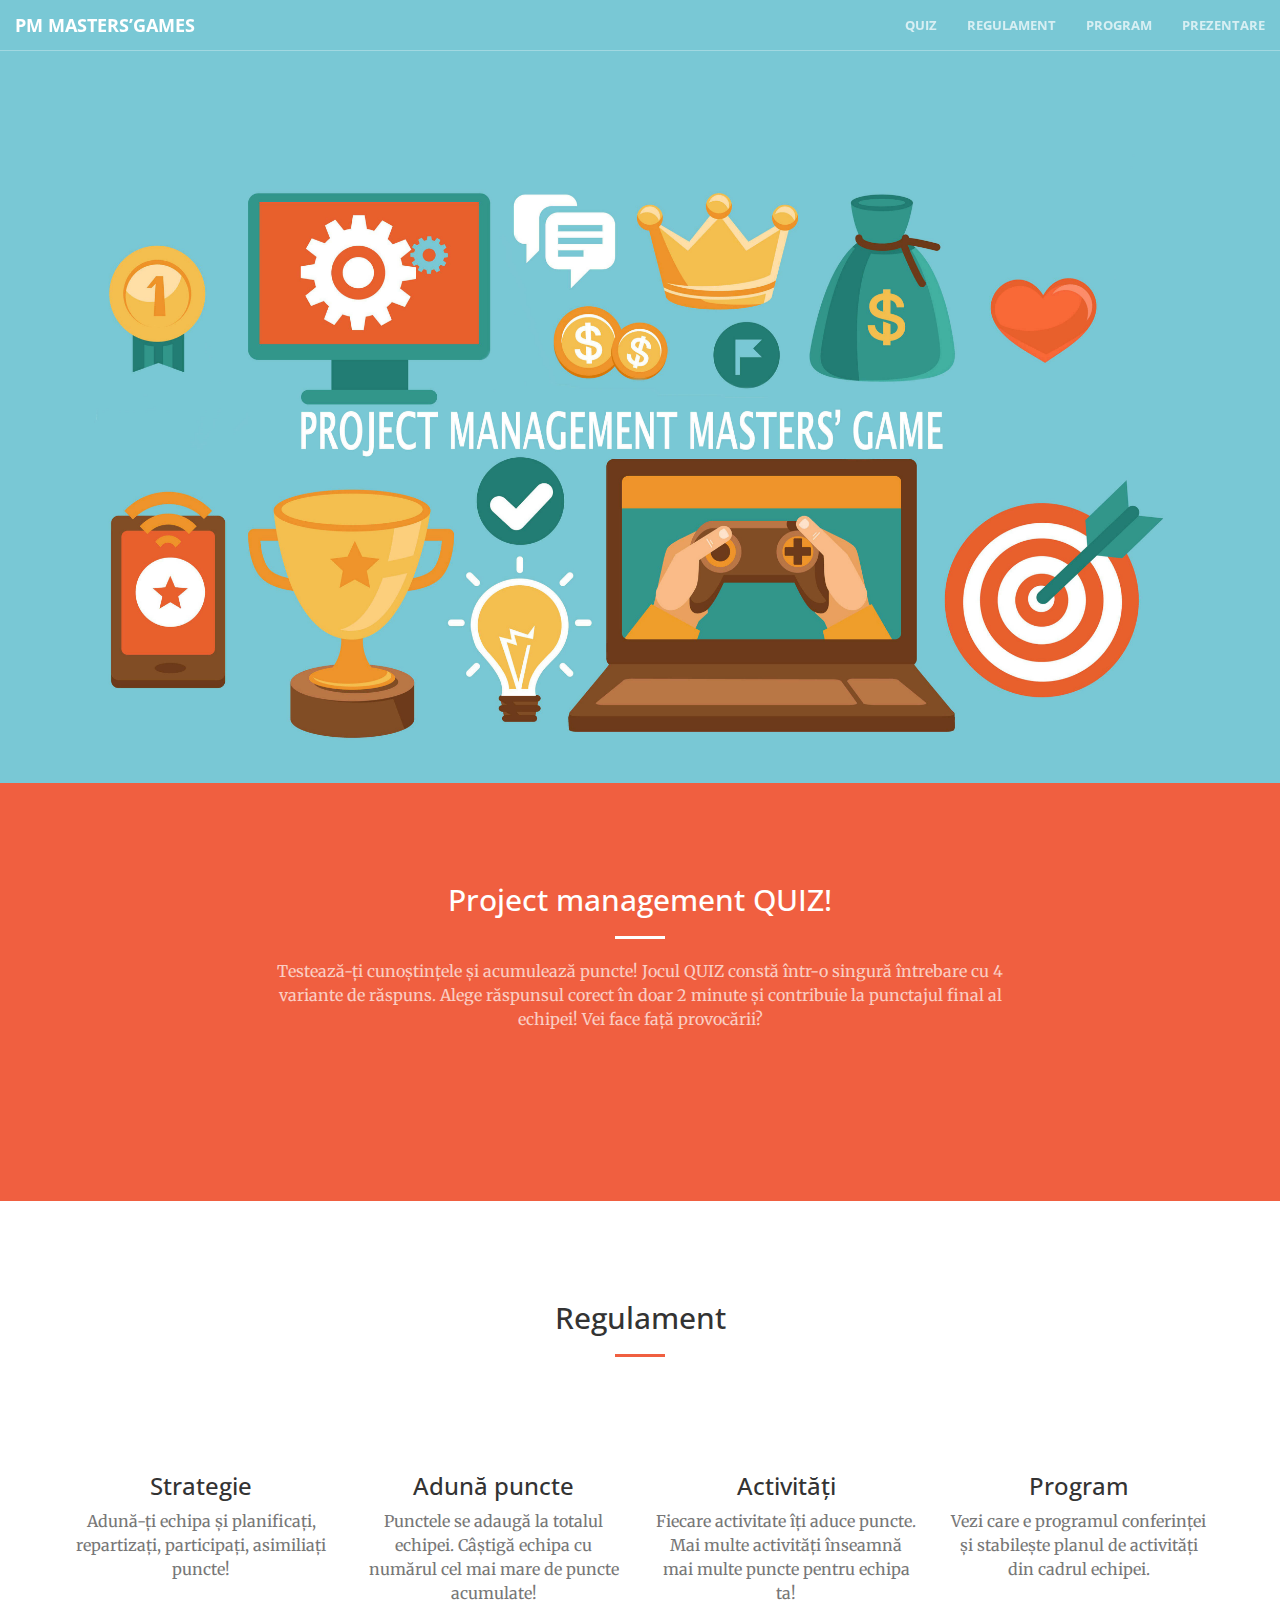
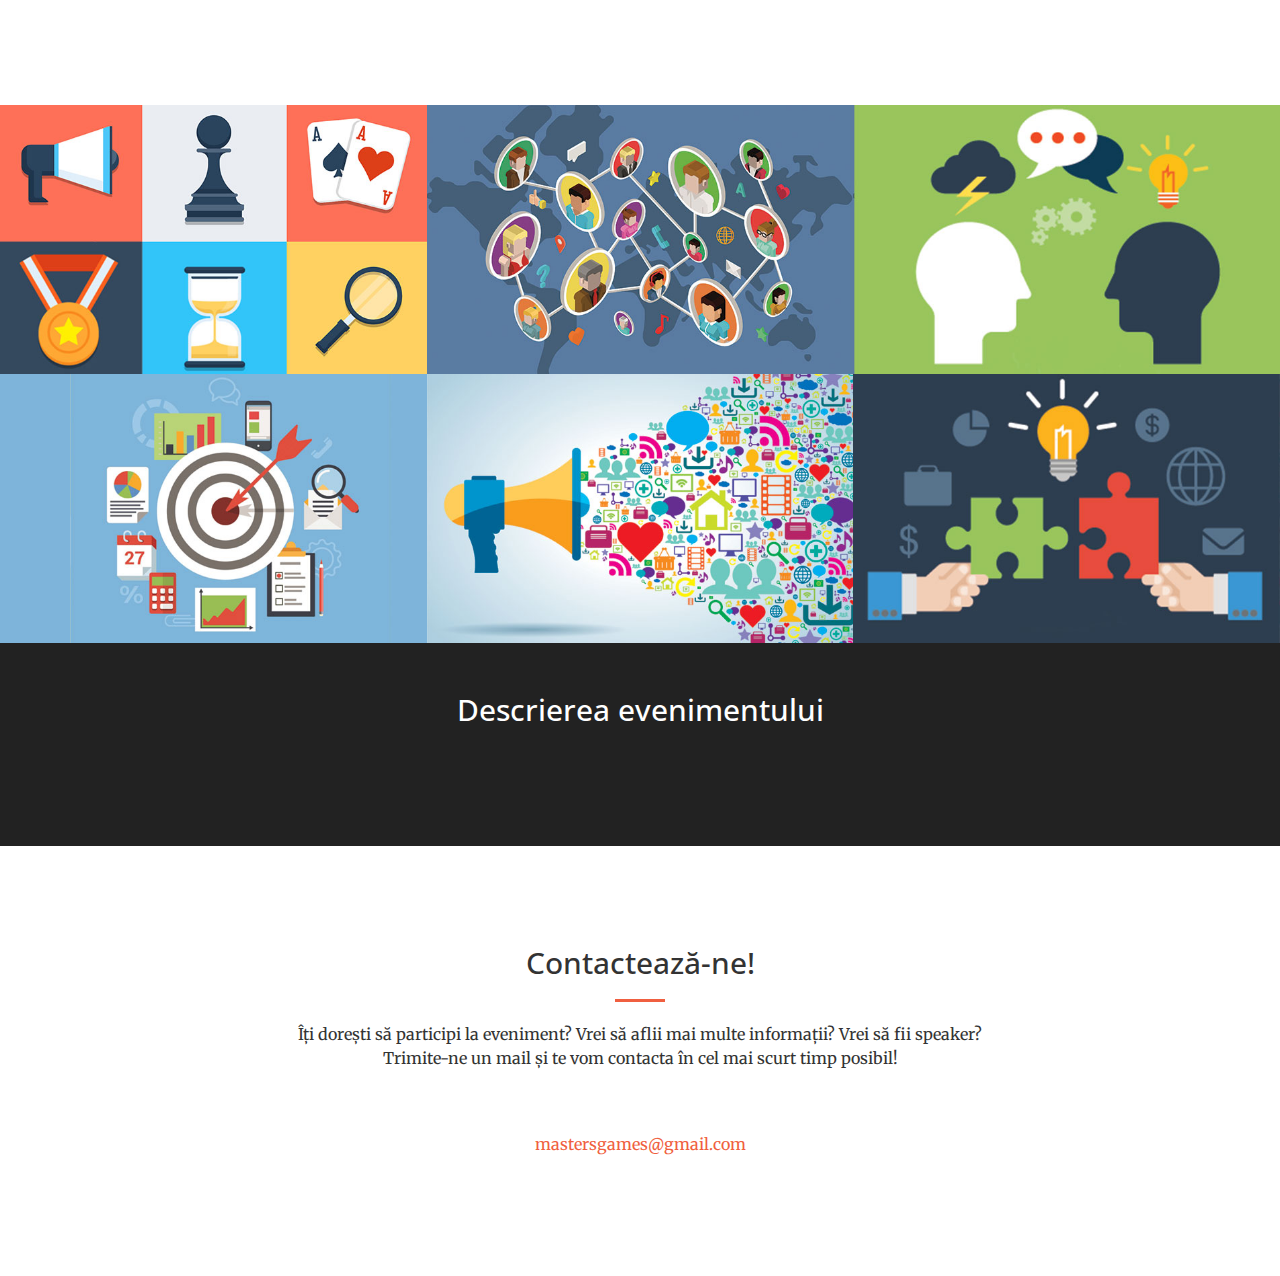
<file: index.html>
<!DOCTYPE html>
<html lang="en">

<head>

    <meta charset="utf-8">
    <meta http-equiv="X-UA-Compatible" content="IE=edge">
    <meta name="viewport" content="width=device-width, initial-scale=1">
    <meta name="description" content="">
    <meta name="author" content="">

    <title>PM Masters’Games</title>

    <!-- Bootstrap Core CSS -->
    <link rel="stylesheet" href="css/bootstrap.min.css" type="text/css">

    <!-- Custom Fonts -->
    <link href='http://fonts.googleapis.com/css?family=Open+Sans:300italic,400italic,600italic,700italic,800italic,400,300,600,700,800' rel='stylesheet' type='text/css'>
    <link href='http://fonts.googleapis.com/css?family=Merriweather:400,300,300italic,400italic,700,700italic,900,900italic' rel='stylesheet' type='text/css'>
    <link rel="stylesheet" href="font-awesome/css/font-awesome.min.css" type="text/css">

    <!-- Plugin CSS -->
    <link rel="stylesheet" href="css/animate.min.css" type="text/css">

    <!-- Custom CSS -->
    <link rel="stylesheet" href="css/creative.css" type="text/css">

    <!-- HTML5 Shim and Respond.js IE8 support of HTML5 elements and media queries -->
    <!-- WARNING: Respond.js doesn't work if you view the page via file:// -->
    <!--[if lt IE 9]>
        <script src="https://oss.maxcdn.com/libs/html5shiv/3.7.0/html5shiv.js"></script>
        <script src="https://oss.maxcdn.com/libs/respond.js/1.4.2/respond.min.js"></script>
    <![endif]-->

</head>

<body id="page-top">

    <nav id="mainNav" class="navbar navbar-default navbar-fixed-top">
        <div class="container-fluid">
            <!-- Brand and toggle get grouped for better mobile display -->
            <div class="navbar-header">
                <button type="button" class="navbar-toggle collapsed" data-toggle="collapse" data-target="#bs-example-navbar-collapse-1">
                    <span class="sr-only">Toggle navigation</span>
                    <span class="icon-bar"></span>
                    <span class="icon-bar"></span>
                    <span class="icon-bar"></span>
                </button>
                <a class="navbar-brand page-scroll" href="#page-top">PM Masters’Games</a>
            </div>

            <!-- Collect the nav links, forms, and other content for toggling -->
            <div class="collapse navbar-collapse" id="bs-example-navbar-collapse-1">
                <ul class="nav navbar-nav navbar-right">
                    <li>
                        <a class="page-scroll" href="#about">Quiz</a>
                    </li>
                    <li>
                        <a class="page-scroll" href="#services">Regulament</a>
                    </li>
                    <li>
                        <a class="page-scroll" href="#portfolio">Program</a>
                    </li>
                    <li>
                        <a class="page-scroll" href="#contact">Prezentare</a>
                    </li>
                </ul>
            </div>
            <!-- /.navbar-collapse -->
        </div>
        <!-- /.container-fluid -->
    </nav>

    <header>
        <div class="header-content">
            <!-- div class="header-content-inner">
                <h1>PM Masters’Games</h1>
                <a href="#about" class="btn btn-primary btn-xl page-scroll">Înregistrează codul!</a>
            </div -->
        </div>
    </header>
    <div class="content-wrapper">
    <section class="bg-primary" id="about">
        <div class="container">
            <div class="row">
                <div class="col-lg-8 col-lg-offset-2 text-center">
                    <h2 class="section-heading">Project management QUIZ!</h2>
                    <hr class="light">
                    <p class="text-faded">Testează-ți cunoștințele și acumulează puncte! Jocul QUIZ constă într-o singură întrebare cu 4 variante de răspuns. Alege răspunsul corect în doar 2 minute și contribuie la punctajul final al echipei! Vei face față provocării?</p>
                    <a href="#" class="btn btn-default btn-xl wow wobble">Începe QUIZ-ul!</a>
                </div>
            </div>
        </div>
    </section>

    <section id="services">
        <div class="container">
            <div class="row">
                <div class="col-lg-12 text-center">
                    <h2 class="section-heading">Regulament</h2>
                    <hr class="primary">
                </div>
            </div>
        </div>
        <div class="container">
            <div class="row">
                <div class="col-lg-3 col-md-6 text-center">
                    <div class="service-box">
                        <i class="fa fa-4x fa-cogs wow bounceIn text-primary" data-wow-delay=".3s"></i>
                        <h3>Strategie</h3>
                        <p class="text-muted">Adună-ți echipa și planificați, repartizați, participați, asimiliați puncte!</p>
                    </div>
                </div>
                <div class="col-lg-3 col-md-6 text-center">
                    <div class="service-box">
                        <i class="fa fa-4x fa-diamond wow bounceIn text-primary"></i>
                        <h3>Adună puncte</h3>
                        <p class="text-muted">Punctele se adaugă la totalul echipei. Câștigă echipa cu numărul cel mai mare de puncte acumulate!</p>
                    </div>
                </div>
                <div class="col-lg-3 col-md-6 text-center">
                    <div class="service-box">
                        <i class="fa fa-4x fa-paper-plane wow bounceIn text-primary" data-wow-delay=".1s"></i>
                        <h3>Activități</h3>
                        <p class="text-muted">Fiecare activitate îți aduce puncte. Mai multe activități înseamnă mai multe puncte pentru echipa ta!</p>
                    </div>
                </div>
                <div class="col-lg-3 col-md-6 text-center">
                    <div class="service-box">
                        <i class="fa fa-4x fa-newspaper-o wow bounceIn text-primary" data-wow-delay=".2s"></i>
                        <h3>Program</h3>
                        <p class="text-muted">Vezi care e programul conferinței și stabilește planul de activități din cadrul echipei.</p>
                    </div>
                </div>
            </div>
        </div>
    </section>

    <section class="no-padding" id="portfolio">
        <div class="container-fluid">
            <div class="row no-gutter">
                <div class="col-lg-4 col-sm-6">
                    <a href="#" class="portfolio-box">
                        <img src="img/portfolio/1.jpg" class="img-responsive" alt="">
                        <!--<div class="portfolio-box-caption">
                            <div class="portfolio-box-caption-content">
                                <div class="project-category text-faded">
                                    Activitatea 1
                                </div>
                                <div class="project-name">
                                    Project Management: Learning by having fun!
                                </div>
                            </div>
                        </div>-->
                    </a>
                </div>
                <div class="col-lg-4 col-sm-6">
                    <a href="#" class="portfolio-box">
                        <img src="img/portfolio/2.jpg" class="img-responsive" alt="">
                        <!--<div class="portfolio-box-caption">
                            <div class="portfolio-box-caption-content">
                                <div class="project-category text-faded">
                                    Activitatea 2
                                </div>
                                <div class="project-name">
                                    Workshop cu Simona Bonghez
                                </div>
                            </div>
                        </div>-->
                    </a>
                </div>
                <div class="col-lg-4 col-sm-6">
                    <a href="#" class="portfolio-box">
                        <img src="img/portfolio/3.jpg" class="img-responsive" alt="">
                        <!--<div class="portfolio-box-caption">
                            <div class="portfolio-box-caption-content">
                                <div class="project-category text-faded">
                                    Activitatea 3
                                </div>
                                <div class="project-name">
<<<<<<< HEAD
<<<<<<< HEAD
                                    Workshop cu Loredana Ivan
=======
                                    Workshop cu Loredana
>>>>>>> origin/master
=======
                                    Workshop cu Loredana Ivan
>>>>>>> origin/master
                                </div>
                            </div>
                        </div>-->
                    </a>
                </div>
                <div class="col-lg-4 col-sm-6">
                    <a href="#" class="portfolio-box">
                        <img src="img/portfolio/4.jpg" class="img-responsive" alt="">
                        <!--<div class="portfolio-box-caption">
                            <div class="portfolio-box-caption-content">
                                <div class="project-category text-faded">
                                    Activitatea 4
                                </div>
                                <div class="project-name">
                                    Teste
                                </div>
                            </div>
                        </div>-->
                    </a>
                </div>
                <div class="col-lg-4 col-sm-6">
                    <a href="#" class="portfolio-box">
                        <img src="img/portfolio/5.jpg" class="img-responsive" alt="">
                        <!--<div class="portfolio-box-caption">
                            <div class="portfolio-box-caption-content">
                                <div class="project-category text-faded">
                                    Activitatea 5
                                </div>
                                <div class="project-name">
                                    Students Talks
                                </div>
                            </div>
                        </div>-->
                    </a>
                </div>
                <div class="col-lg-4 col-sm-6">
                    <a href="#" class="portfolio-box">
                        <img src="img/portfolio/6.jpg" class="img-responsive" alt="">
                        <!--<div class="portfolio-box-caption">
                            <div class="portfolio-box-caption-content">
                                <div class="project-category text-faded">
                                    Activitatea 6
                                </div>
                                <div class="project-name">
                                    Treasure Hunt
                                </div>
                            </div>
                        </div>-->
                    </a>
                </div>
            </div>
        </div>
    </section>

  <!--   <aside class="bg-dark">
        <div class="container text-center">
            <div class="call-to-action">
                <h2>Înscrie-te ca participant</h2>
                <a href="#" class="btn btn-default btn-xl wow tada">Vreau să particip!</a>
            </div>
        </div>
    </aside>-->
  <!--  <aside class="bg-primary">
        <div class="container text-center">
            <div class="call-to-action">
                <h2>Înscrie-te la Student Talks</h2>
                <a href="#" class="btn btn-default btn-xl wow rubberBand">Vreau să fiu speaker!</a>
            </div>
        </div>
    </aside>-->

    <aside class="bg-dark">
        <div class="container text-center">
            <div class="call-to-action">
                <h2>Descrierea evenimentului</h2>
                <a href="#" class="btn btn-default btn-xl wow tada">Vezi prezentarea!</a>
            </div>
        </div>
    </aside>

    <section id="contact">
        <div class="container">
            <div class="row">
                <div class="col-lg-8 col-lg-offset-2 text-center">
                    <h2 class="section-heading">Contactează-ne!</h2>
                    <hr class="primary">
                    <p>Îți dorești să participi la eveniment? Vrei să aflii mai multe informații? Vrei să fii speaker? Trimite-ne un mail și te vom contacta în cel mai scurt timp posibil!</p>
                </div>
                <div class="col-lg-12 text-center">
                    <i class="fa fa-envelope-o fa-3x wow bounceIn" data-wow-delay=".1s"></i>
                    <p><a href="mailto:mastersgames@gmail.com">mastersgames@gmail.com</a></p>
                </div>
            </div>
        </div>
    </section>
  </div>

    <!-- jQuery -->
    <script src="js/jquery.js"></script>

    <!-- Bootstrap Core JavaScript -->
    <script src="js/bootstrap.min.js"></script>

    <!-- Plugin JavaScript -->
    <script src="js/jquery.easing.min.js"></script>
    <script src="js/jquery.fittext.js"></script>
    <script src="js/wow.min.js"></script>

    <!-- Custom Theme JavaScript -->
    <script src="js/creative.js"></script>

</body>

</html>
</file>
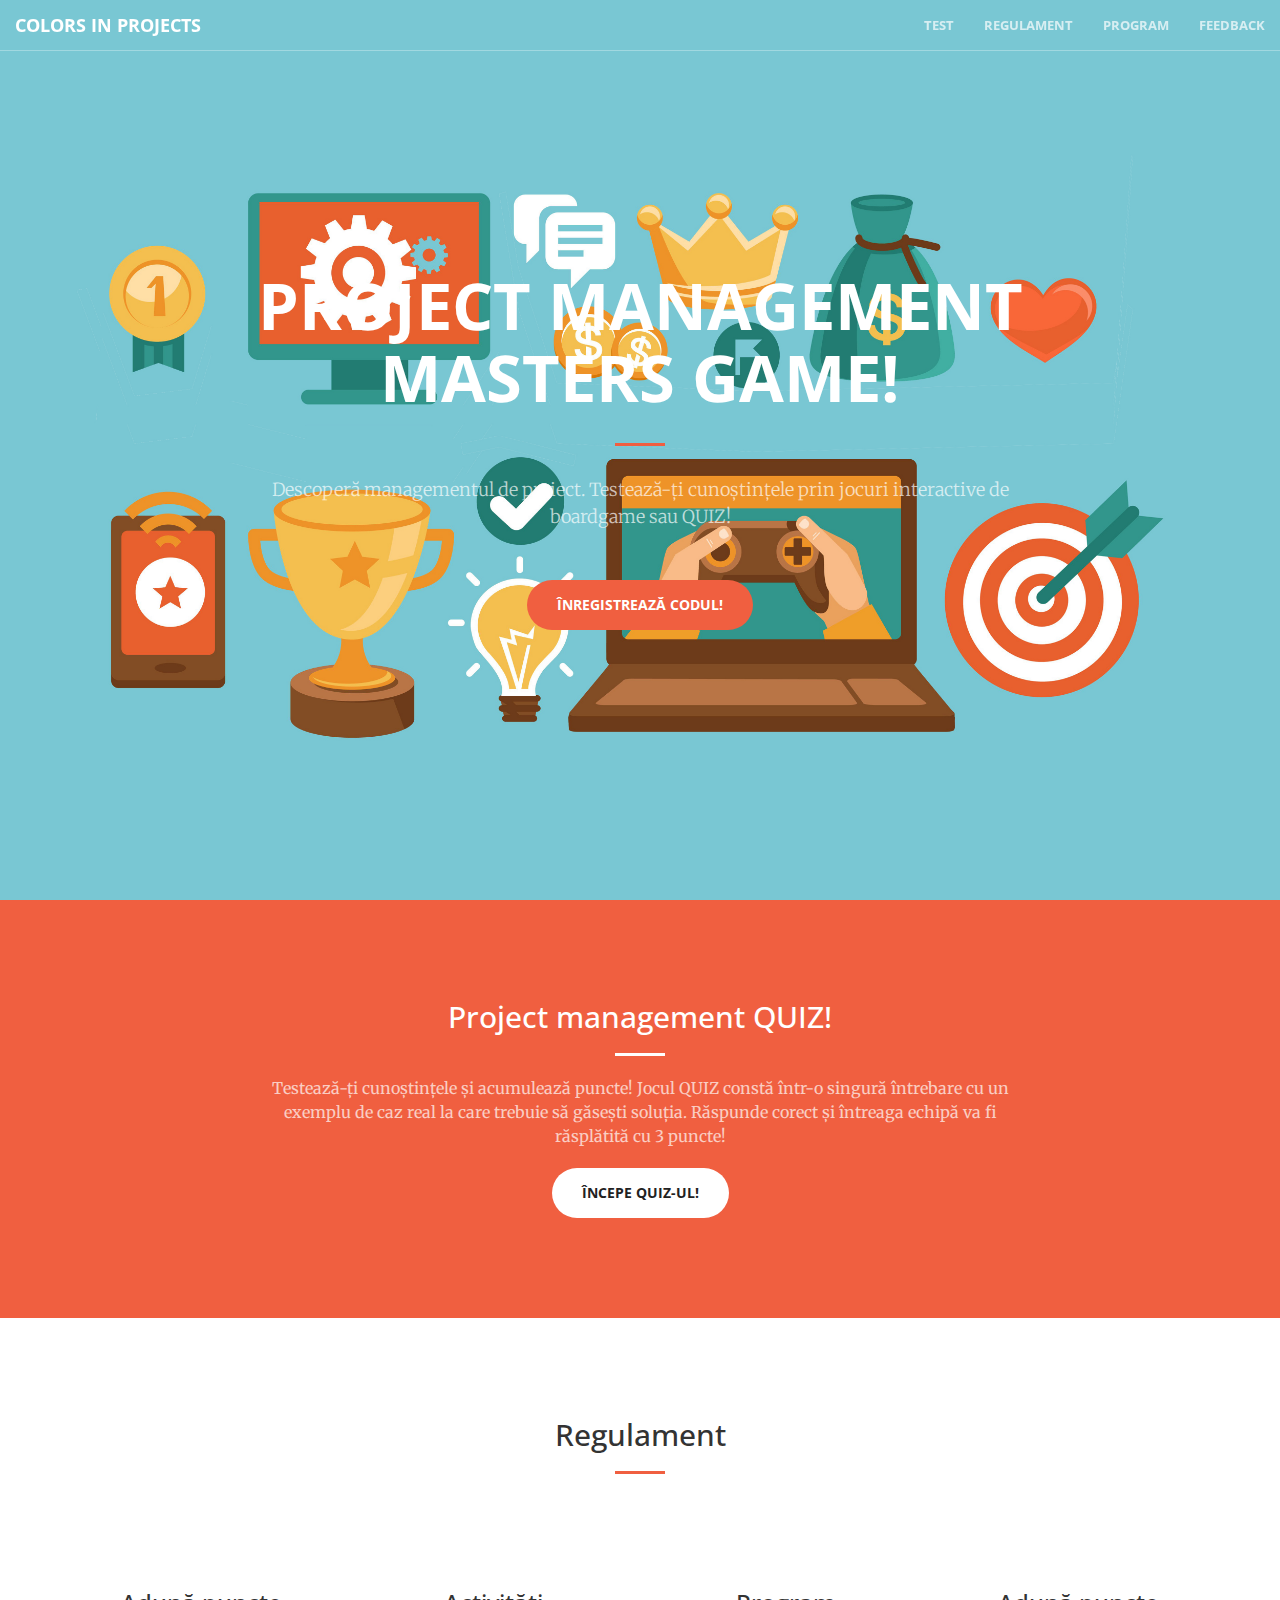
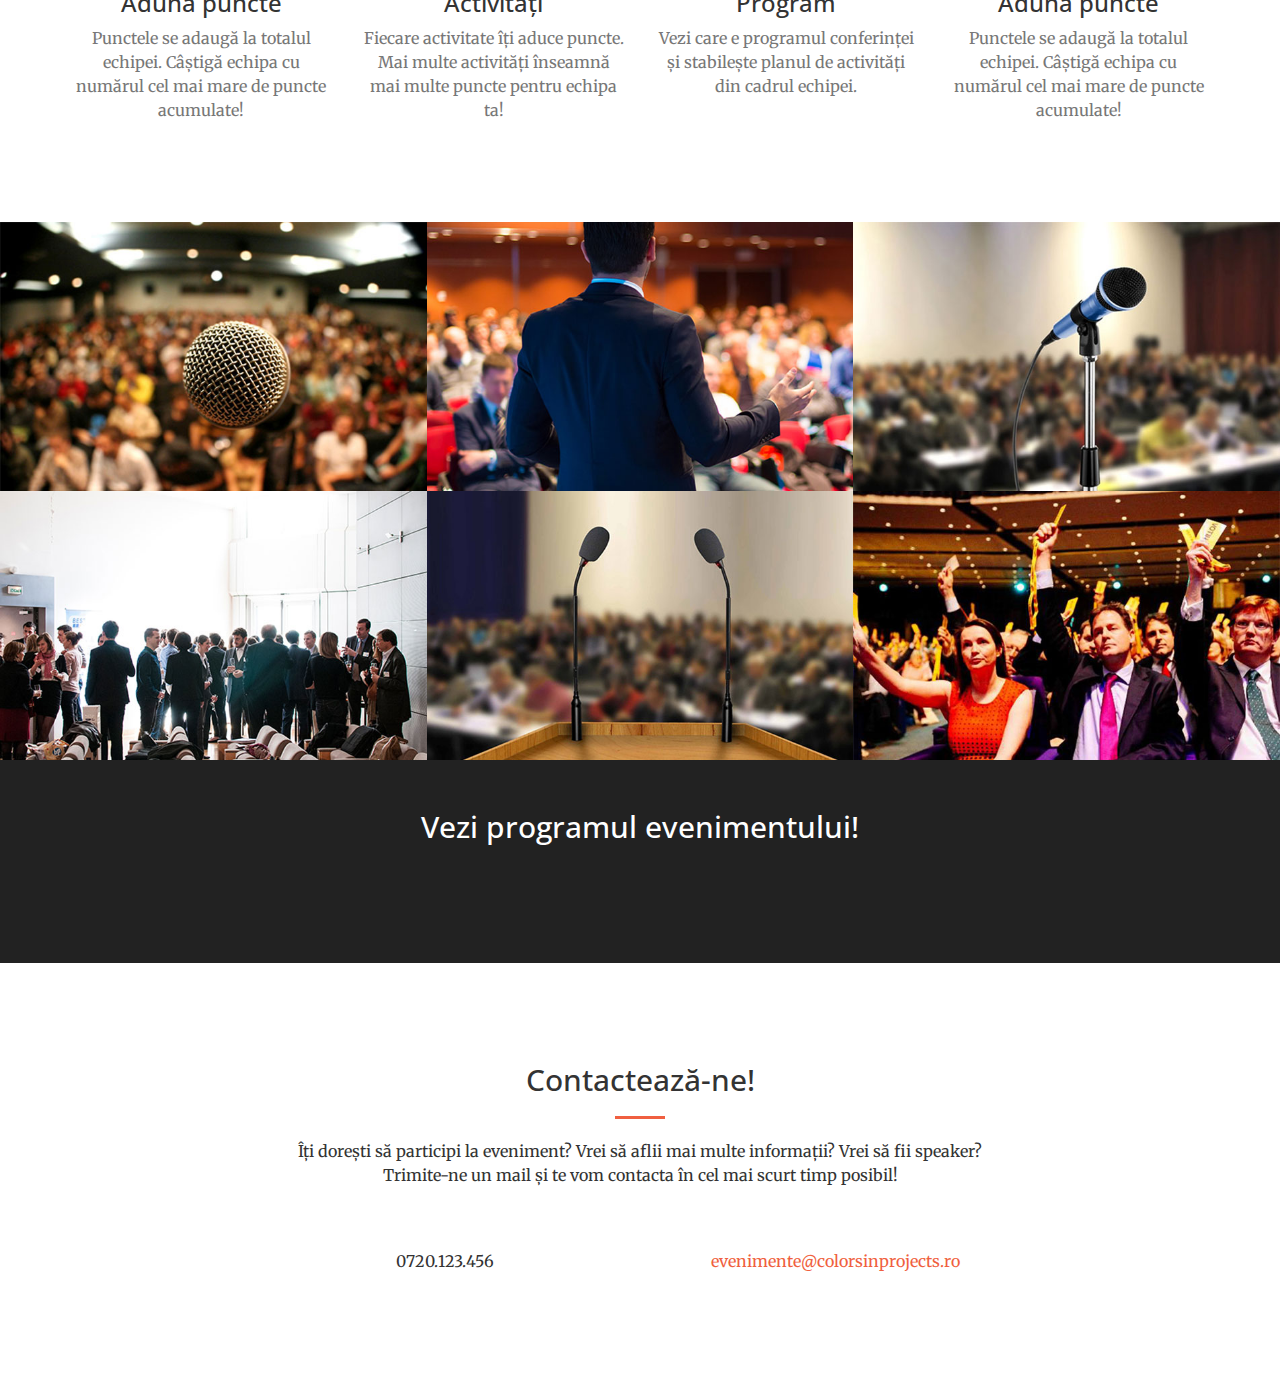
<file: startbootstrap-creative-gh-pages/index.html>
<!DOCTYPE html>
<html lang="en">

<head>

    <meta charset="utf-8">
    <meta http-equiv="X-UA-Compatible" content="IE=edge">
    <meta name="viewport" content="width=device-width, initial-scale=1">
    <meta name="description" content="">
    <meta name="author" content="">

    <title>Newsletter weekend</title>

    <!-- Bootstrap Core CSS -->
    <link rel="stylesheet" href="css/bootstrap.min.css" type="text/css">

    <!-- Custom Fonts -->
    <link href='http://fonts.googleapis.com/css?family=Open+Sans:300italic,400italic,600italic,700italic,800italic,400,300,600,700,800' rel='stylesheet' type='text/css'>
    <link href='http://fonts.googleapis.com/css?family=Merriweather:400,300,300italic,400italic,700,700italic,900,900italic' rel='stylesheet' type='text/css'>
    <link rel="stylesheet" href="font-awesome/css/font-awesome.min.css" type="text/css">

    <!-- Plugin CSS -->
    <link rel="stylesheet" href="css/animate.min.css" type="text/css">

    <!-- Custom CSS -->
    <link rel="stylesheet" href="css/creative.css" type="text/css">

    <!-- HTML5 Shim and Respond.js IE8 support of HTML5 elements and media queries -->
    <!-- WARNING: Respond.js doesn't work if you view the page via file:// -->
    <!--[if lt IE 9]>
        <script src="https://oss.maxcdn.com/libs/html5shiv/3.7.0/html5shiv.js"></script>
        <script src="https://oss.maxcdn.com/libs/respond.js/1.4.2/respond.min.js"></script>
    <![endif]-->

</head>

<body id="page-top">

    <nav id="mainNav" class="navbar navbar-default navbar-fixed-top">
        <div class="container-fluid">
            <!-- Brand and toggle get grouped for better mobile display -->
            <div class="navbar-header">
                <button type="button" class="navbar-toggle collapsed" data-toggle="collapse" data-target="#bs-example-navbar-collapse-1">
                    <span class="sr-only">Toggle navigation</span>
                    <span class="icon-bar"></span>
                    <span class="icon-bar"></span>
                    <span class="icon-bar"></span>
                </button>
                <a class="navbar-brand page-scroll" href="#page-top">Colors in projects</a>
            </div>

            <!-- Collect the nav links, forms, and other content for toggling -->
            <div class="collapse navbar-collapse" id="bs-example-navbar-collapse-1">
                <ul class="nav navbar-nav navbar-right">
                    <li>
                        <a class="page-scroll" href="#about">Test</a>
                    </li>
                    <li>
                        <a class="page-scroll" href="#services">Regulament</a>
                    </li>
                    <li>
                        <a class="page-scroll" href="#portfolio">Program</a>
                    </li>
                    <li>
                        <a class="page-scroll" href="#contact">Feedback</a>
                    </li>
                </ul>
            </div>
            <!-- /.navbar-collapse -->
        </div>
        <!-- /.container-fluid -->
    </nav>

    <header>
        <div class="header-content">
            <div class="header-content-inner">
                <h1>Project management masters game!</h1>
                <hr>
                <p>Descoperă managementul de proiect. Testează-ți cunoștințele prin jocuri interactive de boardgame sau QUIZ!</p>
                <a href="#about" class="btn btn-primary btn-xl page-scroll">Înregistrează codul!</a>
            </div>
        </div>
    </header>

    <section class="bg-primary" id="about">
        <div class="container">
            <div class="row">
                <div class="col-lg-8 col-lg-offset-2 text-center">
                    <h2 class="section-heading">Project management QUIZ!</h2>
                    <hr class="light">
                    <p class="text-faded">Testează-ți cunoștințele și acumulează puncte! Jocul QUIZ constă într-o singură întrebare cu un exemplu de caz real la care trebuie să găsești soluția. Răspunde corect și întreaga echipă va fi răsplătită cu 3 puncte!</p>
                    <a href="#" class="btn btn-default btn-xl">Începe QUIZ-ul!</a>
                </div>
            </div>
        </div>
    </section>

    <section id="services">
        <div class="container">
            <div class="row">
                <div class="col-lg-12 text-center">
                    <h2 class="section-heading">Regulament</h2>
                    <hr class="primary">
                </div>
            </div>
        </div>
        <div class="container">
            <div class="row">
                <div class="col-lg-3 col-md-6 text-center">
                    <div class="service-box">
                        <i class="fa fa-4x fa-diamond wow bounceIn text-primary"></i>
                        <h3>Adună puncte</h3>
                        <p class="text-muted">Punctele se adaugă la totalul echipei. Câștigă echipa cu numărul cel mai mare de puncte acumulate!</p>
                    </div>
                </div>
                <div class="col-lg-3 col-md-6 text-center">
                    <div class="service-box">
                        <i class="fa fa-4x fa-paper-plane wow bounceIn text-primary" data-wow-delay=".1s"></i>
                        <h3>Activități</h3>
                        <p class="text-muted">Fiecare activitate îți aduce puncte. Mai multe activități înseamnă mai multe puncte pentru echipa ta!</p>
                    </div>
                </div>
                <div class="col-lg-3 col-md-6 text-center">
                    <div class="service-box">
                        <i class="fa fa-4x fa-newspaper-o wow bounceIn text-primary" data-wow-delay=".2s"></i>
                        <h3>Program</h3>
                        <p class="text-muted">Vezi care e programul conferinței și stabilește planul de activități din cadrul echipei.</p>
                    </div>
                </div>
                <div class="col-lg-3 col-md-6 text-center">
                    <div class="service-box">
                        <i class="fa fa-4x fa-heart wow bounceIn text-primary" data-wow-delay=".3s"></i>
                        <h3>Adună puncte</h3>
                        <p class="text-muted">Punctele se adaugă la totalul echipei. Câștigă echipa cu numărul cel mai mare de puncte acumulate!</p>
                    </div>
                </div>
            </div>
        </div>
    </section>

    <section class="no-padding" id="portfolio">
        <div class="container-fluid">
            <div class="row no-gutter">
                <div class="col-lg-4 col-sm-6">
                    <a href="#" class="portfolio-box">
                        <img src="img/portfolio/1.jpg" class="img-responsive" alt="">
                        <div class="portfolio-box-caption">
                            <div class="portfolio-box-caption-content">
                                <div class="project-category text-faded">
                                    Categorie
                                </div>
                                <div class="project-name">
                                    Activitate 1
                                </div>
                            </div>
                        </div>
                    </a>
                </div>
                <div class="col-lg-4 col-sm-6">
                    <a href="#" class="portfolio-box">
                        <img src="img/portfolio/2.jpg" class="img-responsive" alt="">
                        <div class="portfolio-box-caption">
                            <div class="portfolio-box-caption-content">
                                <div class="project-category text-faded">
                                    Categorie
                                </div>
                                <div class="project-name">
                                    Activitate 2
                                </div>
                            </div>
                        </div>
                    </a>
                </div>
                <div class="col-lg-4 col-sm-6">
                    <a href="#" class="portfolio-box">
                        <img src="img/portfolio/3.jpg" class="img-responsive" alt="">
                        <div class="portfolio-box-caption">
                            <div class="portfolio-box-caption-content">
                                <div class="project-category text-faded">
                                    Categorie
                                </div>
                                <div class="project-name">
                                    Activitate 3
                                </div>
                            </div>
                        </div>
                    </a>
                </div>
                <div class="col-lg-4 col-sm-6">
                    <a href="#" class="portfolio-box">
                        <img src="img/portfolio/4.jpg" class="img-responsive" alt="">
                        <div class="portfolio-box-caption">
                            <div class="portfolio-box-caption-content">
                                <div class="project-category text-faded">
                                    Categorie
                                </div>
                                <div class="project-name">
                                    Activitate 4
                                </div>
                            </div>
                        </div>
                    </a>
                </div>
                <div class="col-lg-4 col-sm-6">
                    <a href="#" class="portfolio-box">
                        <img src="img/portfolio/5.jpg" class="img-responsive" alt="">
                        <div class="portfolio-box-caption">
                            <div class="portfolio-box-caption-content">
                                <div class="project-category text-faded">
                                    Categorie
                                </div>
                                <div class="project-name">
                                    Activitate 5
                                </div>
                            </div>
                        </div>
                    </a>
                </div>
                <div class="col-lg-4 col-sm-6">
                    <a href="#" class="portfolio-box">
                        <img src="img/portfolio/6.jpg" class="img-responsive" alt="">
                        <div class="portfolio-box-caption">
                            <div class="portfolio-box-caption-content">
                                <div class="project-category text-faded">
                                    Categorie
                                </div>
                                <div class="project-name">
                                    Activitate 6
                                </div>
                            </div>
                        </div>
                    </a>
                </div>
            </div>
        </div>
    </section>

    <aside class="bg-dark">
        <div class="container text-center">
            <div class="call-to-action">
                <h2>Vezi programul evenimentului!</h2>
                <a href="#" class="btn btn-default btn-xl wow tada">Mă înscriu!</a>
            </div>
        </div>
    </aside>

    <section id="contact">
        <div class="container">
            <div class="row">
                <div class="col-lg-8 col-lg-offset-2 text-center">
                    <h2 class="section-heading">Contactează-ne!</h2>
                    <hr class="primary">
                    <p>Îți dorești să participi la eveniment? Vrei să aflii mai multe informații? Vrei să fii speaker? Trimite-ne un mail și te vom contacta în cel mai scurt timp posibil!</p>
                </div>
                <div class="col-lg-4 col-lg-offset-2 text-center">
                    <i class="fa fa-phone fa-3x wow bounceIn"></i>
                    <p>0720.123.456</p>
                </div>
                <div class="col-lg-4 text-center">
                    <i class="fa fa-envelope-o fa-3x wow bounceIn" data-wow-delay=".1s"></i>
                    <p><a href="mailto:your-email@your-domain.com">evenimente@colorsinprojects.ro</a></p>
                </div>
            </div>
        </div>
    </section>

    <!-- jQuery -->
    <script src="js/jquery.js"></script>

    <!-- Bootstrap Core JavaScript -->
    <script src="js/bootstrap.min.js"></script>

    <!-- Plugin JavaScript -->
    <script src="js/jquery.easing.min.js"></script>
    <script src="js/jquery.fittext.js"></script>
    <script src="js/wow.min.js"></script>

    <!-- Custom Theme JavaScript -->
    <script src="js/creative.js"></script>

</body>

</html>
</file>
<file: css/creative.css>
/*!
 * Start Bootstrap - Creative Bootstrap Theme (http://startbootstrap.com)
 * Code licensed under the Apache License v2.0.
 * For details, see http://www.apache.org/licenses/LICENSE-2.0.
 */

html,
body {
    width: 100%;
    height: 100%;
}

body {
    font-family: Merriweather,'Helvetica Neue',Arial,sans-serif;
}

hr {
    max-width: 50px;
    border-color: #f05f40;
    border-width: 3px;
}

hr.light {
    border-color: #fff;
}

a {
    color: #f05f40;
    -webkit-transition: all .35s;
    -moz-transition: all .35s;
    transition: all .35s;
}

a:hover,
a:focus {
    color: #eb3812;
}

h1,
h2,
h3,
h4,
h5,
h6 {
    font-family: 'Open Sans','Helvetica Neue',Arial,sans-serif;
}

p {
    margin-bottom: 20px;
    font-size: 16px;
    line-height: 1.5;
}

.bg-primary {
    background-color: #f05f40;
}

.bg-dark {
    color: #fff;
    background-color: #222;
}

.text-faded {
    color: rgba(255,255,255,.7);
}

section {
    padding: 100px 0;
}

aside {
    padding: 50px 0;
}

.no-padding {
    padding: 0;
}

.navbar-default {
    border-color: rgba(34,34,34,.05);
    font-family: 'Open Sans','Helvetica Neue',Arial,sans-serif;
    background-color: #fff;
    -webkit-transition: all .35s;
    -moz-transition: all .35s;
    transition: all .35s;
}

.navbar-default .navbar-header .navbar-brand {
    text-transform: uppercase;
    font-family: 'Open Sans','Helvetica Neue',Arial,sans-serif;
    font-weight: 700;
    color: #f05f40;
}

.navbar-default .navbar-header .navbar-brand:hover,
.navbar-default .navbar-header .navbar-brand:focus {
    color: #eb3812;
}

.navbar-default .nav > li>a,
.navbar-default .nav>li>a:focus {
    text-transform: uppercase;
    font-size: 13px;
    font-weight: 700;
    color: #222;
}

.navbar-default .nav > li>a:hover,
.navbar-default .nav>li>a:focus:hover {
    color: #f05f40;
}

.navbar-default .nav > li.active>a,
.navbar-default .nav>li.active>a:focus {
    color: #f05f40!important;
    background-color: transparent;
}

.navbar-default .nav > li.active>a:hover,
.navbar-default .nav>li.active>a:focus:hover {
    background-color: transparent;
}

@media(min-width:768px) {
    .navbar-default {
        border-color: rgba(255,255,255,.3);
        background-color: transparent;
    }

    .navbar-default .navbar-header .navbar-brand {
        color: rgba(255,255,255,.7);
    }

    .navbar-default .navbar-header .navbar-brand:hover,
    .navbar-default .navbar-header .navbar-brand:focus {
        color: #fff;
    }

    .navbar-default .nav > li>a,
    .navbar-default .nav>li>a:focus {
        color: rgba(255,255,255,.7);
    }

    .navbar-default .nav > li>a:hover,
    .navbar-default .nav>li>a:focus:hover {
        color: #fff;
    }

    .navbar-default.affix {
        border-color: rgba(34,34,34,.05);
        background-color: #fff;
    }

    .navbar-default.affix .navbar-header .navbar-brand {
        font-size: 14px;
        color: #f05f40;
    }

    .navbar-default.affix .navbar-header .navbar-brand:hover,
    .navbar-default.affix .navbar-header .navbar-brand:focus {
        color: #eb3812;
    }

    .navbar-default.affix .nav > li>a,
    .navbar-default.affix .nav>li>a:focus {
        color: #222;
    }

    .navbar-default.affix .nav > li>a:hover,
    .navbar-default.affix .nav>li>a:focus:hover {
        color: #f05f40;
    }
}

header {
    position: fixed;
    width: 100%;
    min-height: auto;
    text-align: center;
    color: #fff;
    background-image: url(../img/header.jpg);
    background-position: center;
    -webkit-background-size: cover;
    -moz-background-size: cover;
    background-size: cover;
    -o-background-size: cover;
    z-index: 1;
    height: 88%;
    overflow: hidden;
    top: 0;
    left: 0;
}

.content-wrapper{
    background-color: white;
    top: 87%;
    min-height: 12%;
    position:absolute;
    z-index: 2;
    width: 100%;
}

header .header-content {
    position: relative;
    width: 100%;
    padding: 100px 15px;
    text-align: center;
}

header .header-content .header-content-inner h1 {
    margin-top: 0;
    margin-bottom: 0;
    text-transform: uppercase;
    font-weight: 700;
}

header .header-content .header-content-inner hr {
    margin: 30px auto;
}

header .header-content .header-content-inner p {
    margin-bottom: 50px;
    font-size: 16px;
    font-weight: 300;
    color: rgba(255,255,255,.7);
}

@media(min-width:768px) {
    header {
        min-height: 100%;
    }

    header .header-content {
        position: absolute;
        top: 50%;
        padding: 0 50px;
        -webkit-transform: translateY(-50%);
        -ms-transform: translateY(-50%);
        transform: translateY(-50%);
    }

    header .header-content .header-content-inner {
        margin-right: auto;
        margin-left: auto;
        max-width: 1000px;
    }

    header .header-content .header-content-inner p {
        margin-right: auto;
        margin-left: auto;
        max-width: 80%;
        font-size: 18px;
    }
}

.section-heading {
    margin-top: 0;
}

.service-box {
    margin: 50px auto 0;
    max-width: 400px;
}

@media(min-width:992px) {
    .service-box {
        margin: 20px auto 0;
    }
}

.service-box p {
    margin-bottom: 0;
}

.portfolio-box {
    display: block;
    position: relative;
    margin: 0 auto;
    max-width: 650px;
}

.portfolio-box .portfolio-box-caption {
    display: block;
    position: absolute;
    bottom: 0;
    width: 100%;
    height: 100%;
    text-align: center;
    color: #fff;
    opacity: 0;
    background: rgba(240,95,64,.9);
    -webkit-transition: all .35s;
    -moz-transition: all .35s;
    transition: all .35s;
}

.portfolio-box .portfolio-box-caption .portfolio-box-caption-content {
    position: absolute;
    top: 50%;
    width: 100%;
    text-align: center;
    transform: translateY(-50%);
}

.portfolio-box .portfolio-box-caption .portfolio-box-caption-content .project-category,
.portfolio-box .portfolio-box-caption .portfolio-box-caption-content .project-name {
    padding: 0 15px;
    font-family: 'Open Sans','Helvetica Neue',Arial,sans-serif;
}

.portfolio-box .portfolio-box-caption .portfolio-box-caption-content .project-category {
    text-transform: uppercase;
    font-size: 14px;
    font-weight: 600;
}

.portfolio-box .portfolio-box-caption .portfolio-box-caption-content .project-name {
    font-size: 18px;
}

.portfolio-box:hover .portfolio-box-caption {
    opacity: 1;
}

@media(min-width:768px) {
    .portfolio-box .portfolio-box-caption .portfolio-box-caption-content .project-category {
        font-size: 16px;
    }

    .portfolio-box .portfolio-box-caption .portfolio-box-caption-content .project-name {
        font-size: 22px;
    }
}

.call-to-action h2 {
    margin: 0 auto 20px;
}

.text-primary {
    color: #f05f40;
}

.no-gutter > [class*=col-] {
    padding-right: 0;
    padding-left: 0;
}

.btn-default {
    border-color: #fff;
    color: #222;
    background-color: #fff;
    -webkit-transition: all .35s;
    -moz-transition: all .35s;
    transition: all .35s;
}

.btn-default:hover,
.btn-default:focus,
.btn-default.focus,
.btn-default:active,
.btn-default.active,
.open > .dropdown-toggle.btn-default {
    border-color: #ededed;
    color: #222;
    background-color: #f2f2f2;
}

.btn-default:active,
.btn-default.active,
.open > .dropdown-toggle.btn-default {
    background-image: none;
}

.btn-default.disabled,
.btn-default[disabled],
fieldset[disabled] .btn-default,
.btn-default.disabled:hover,
.btn-default[disabled]:hover,
fieldset[disabled] .btn-default:hover,
.btn-default.disabled:focus,
.btn-default[disabled]:focus,
fieldset[disabled] .btn-default:focus,
.btn-default.disabled.focus,
.btn-default[disabled].focus,
fieldset[disabled] .btn-default.focus,
.btn-default.disabled:active,
.btn-default[disabled]:active,
fieldset[disabled] .btn-default:active,
.btn-default.disabled.active,
.btn-default[disabled].active,
fieldset[disabled] .btn-default.active {
    border-color: #fff;
    background-color: #fff;
}

.btn-default .badge {
    color: #fff;
    background-color: #222;
}

.btn-primary {
    border-color: #f05f40;
    color: #fff;
    background-color: #f05f40;
    -webkit-transition: all .35s;
    -moz-transition: all .35s;
    transition: all .35s;
}

.btn-primary:hover,
.btn-primary:focus,
.btn-primary.focus,
.btn-primary:active,
.btn-primary.active,
.open > .dropdown-toggle.btn-primary {
    border-color: #ed431f;
    color: #fff;
    background-color: #ee4b28;
}

.btn-primary:active,
.btn-primary.active,
.open > .dropdown-toggle.btn-primary {
    background-image: none;
}

.btn-primary.disabled,
.btn-primary[disabled],
fieldset[disabled] .btn-primary,
.btn-primary.disabled:hover,
.btn-primary[disabled]:hover,
fieldset[disabled] .btn-primary:hover,
.btn-primary.disabled:focus,
.btn-primary[disabled]:focus,
fieldset[disabled] .btn-primary:focus,
.btn-primary.disabled.focus,
.btn-primary[disabled].focus,
fieldset[disabled] .btn-primary.focus,
.btn-primary.disabled:active,
.btn-primary[disabled]:active,
fieldset[disabled] .btn-primary:active,
.btn-primary.disabled.active,
.btn-primary[disabled].active,
fieldset[disabled] .btn-primary.active {
    border-color: #f05f40;
    background-color: #f05f40;
}

.btn-primary .badge {
    color: #f05f40;
    background-color: #fff;
}

.btn {
    border: 0;
    border-radius: 300px;
    text-transform: uppercase;
    font-family: 'Open Sans','Helvetica Neue',Arial,sans-serif;
    font-weight: 700;
}

.btn-xl {
    padding: 15px 30px;
}

::-moz-selection {
    text-shadow: none;
    color: #fff;
    background: #222;
}

::selection {
    text-shadow: none;
    color: #fff;
    background: #222;
}

img::selection {
    color: #fff;
    background: 0 0;
}

img::-moz-selection {
    color: #fff;
    background: 0 0;
}

body {
    webkit-tap-highlight-color: #222;
}
</file>
<file: startbootstrap-creative-gh-pages/css/creative.css>
/*!
 * Start Bootstrap - Creative Bootstrap Theme (http://startbootstrap.com)
 * Code licensed under the Apache License v2.0.
 * For details, see http://www.apache.org/licenses/LICENSE-2.0.
 */

html,
body {
    width: 100%;
    height: 100%;
}

body {
    font-family: Merriweather,'Helvetica Neue',Arial,sans-serif;
}

hr {
    max-width: 50px;
    border-color: #f05f40;
    border-width: 3px;
}

hr.light {
    border-color: #fff;
}

a {
    color: #f05f40;
    -webkit-transition: all .35s;
    -moz-transition: all .35s;
    transition: all .35s;
}

a:hover,
a:focus {
    color: #eb3812;
}

h1,
h2,
h3,
h4,
h5,
h6 {
    font-family: 'Open Sans','Helvetica Neue',Arial,sans-serif;
}

p {
    margin-bottom: 20px;
    font-size: 16px;
    line-height: 1.5;
}

.bg-primary {
    background-color: #f05f40;
}

.bg-dark {
    color: #fff;
    background-color: #222;
}

.text-faded {
    color: rgba(255,255,255,.7);
}

section {
    padding: 100px 0;
}

aside {
    padding: 50px 0;
}

.no-padding {
    padding: 0;
}

.navbar-default {
    border-color: rgba(34,34,34,.05);
    font-family: 'Open Sans','Helvetica Neue',Arial,sans-serif;
    background-color: #fff;
    -webkit-transition: all .35s;
    -moz-transition: all .35s;
    transition: all .35s;
}

.navbar-default .navbar-header .navbar-brand {
    text-transform: uppercase;
    font-family: 'Open Sans','Helvetica Neue',Arial,sans-serif;
    font-weight: 700;
    color: #f05f40;
}

.navbar-default .navbar-header .navbar-brand:hover,
.navbar-default .navbar-header .navbar-brand:focus {
    color: #eb3812;
}

.navbar-default .nav > li>a,
.navbar-default .nav>li>a:focus {
    text-transform: uppercase;
    font-size: 13px;
    font-weight: 700;
    color: #222;
}

.navbar-default .nav > li>a:hover,
.navbar-default .nav>li>a:focus:hover {
    color: #f05f40;
}

.navbar-default .nav > li.active>a,
.navbar-default .nav>li.active>a:focus {
    color: #f05f40!important;
    background-color: transparent;
}

.navbar-default .nav > li.active>a:hover,
.navbar-default .nav>li.active>a:focus:hover {
    background-color: transparent;
}

@media(min-width:768px) {
    .navbar-default {
        border-color: rgba(255,255,255,.3);
        background-color: transparent;
    }

    .navbar-default .navbar-header .navbar-brand {
        color: rgba(255,255,255,.7);
    }

    .navbar-default .navbar-header .navbar-brand:hover,
    .navbar-default .navbar-header .navbar-brand:focus {
        color: #fff;
    }

    .navbar-default .nav > li>a,
    .navbar-default .nav>li>a:focus {
        color: rgba(255,255,255,.7);
    }

    .navbar-default .nav > li>a:hover,
    .navbar-default .nav>li>a:focus:hover {
        color: #fff;
    }

    .navbar-default.affix {
        border-color: rgba(34,34,34,.05);
        background-color: #fff;
    }

    .navbar-default.affix .navbar-header .navbar-brand {
        font-size: 14px;
        color: #f05f40;
    }

    .navbar-default.affix .navbar-header .navbar-brand:hover,
    .navbar-default.affix .navbar-header .navbar-brand:focus {
        color: #eb3812;
    }

    .navbar-default.affix .nav > li>a,
    .navbar-default.affix .nav>li>a:focus {
        color: #222;
    }

    .navbar-default.affix .nav > li>a:hover,
    .navbar-default.affix .nav>li>a:focus:hover {
        color: #f05f40;
    }
}

header {
    position: relative;
    width: 100%;
    min-height: auto;
    text-align: center;
    color: #fff;
    background-image: url(../img/header.jpg);
    background-position: center;
    -webkit-background-size: cover;
    -moz-background-size: cover;
    background-size: cover;
    -o-background-size: cover;
}

header .header-content {
    position: relative;
    width: 100%;
    padding: 100px 15px;
    text-align: center;
}

header .header-content .header-content-inner h1 {
    margin-top: 0;
    margin-bottom: 0;
    text-transform: uppercase;
    font-weight: 700;
}

header .header-content .header-content-inner hr {
    margin: 30px auto;
}

header .header-content .header-content-inner p {
    margin-bottom: 50px;
    font-size: 16px;
    font-weight: 300;
    color: rgba(255,255,255,.7);
}

@media(min-width:768px) {
    header {
        min-height: 100%;
    }

    header .header-content {
        position: absolute;
        top: 50%;
        padding: 0 50px;
        -webkit-transform: translateY(-50%);
        -ms-transform: translateY(-50%);
        transform: translateY(-50%);
    }

    header .header-content .header-content-inner {
        margin-right: auto;
        margin-left: auto;
        max-width: 1000px;
    }

    header .header-content .header-content-inner p {
        margin-right: auto;
        margin-left: auto;
        max-width: 80%;
        font-size: 18px;
    }
}

.section-heading {
    margin-top: 0;
}

.service-box {
    margin: 50px auto 0;
    max-width: 400px;
}

@media(min-width:992px) {
    .service-box {
        margin: 20px auto 0;
    }
}

.service-box p {
    margin-bottom: 0;
}

.portfolio-box {
    display: block;
    position: relative;
    margin: 0 auto;
    max-width: 650px;
}

.portfolio-box .portfolio-box-caption {
    display: block;
    position: absolute;
    bottom: 0;
    width: 100%;
    height: 100%;
    text-align: center;
    color: #fff;
    opacity: 0;
    background: rgba(240,95,64,.9);
    -webkit-transition: all .35s;
    -moz-transition: all .35s;
    transition: all .35s;
}

.portfolio-box .portfolio-box-caption .portfolio-box-caption-content {
    position: absolute;
    top: 50%;
    width: 100%;
    text-align: center;
    transform: translateY(-50%);
}

.portfolio-box .portfolio-box-caption .portfolio-box-caption-content .project-category,
.portfolio-box .portfolio-box-caption .portfolio-box-caption-content .project-name {
    padding: 0 15px;
    font-family: 'Open Sans','Helvetica Neue',Arial,sans-serif;
}

.portfolio-box .portfolio-box-caption .portfolio-box-caption-content .project-category {
    text-transform: uppercase;
    font-size: 14px;
    font-weight: 600;
}

.portfolio-box .portfolio-box-caption .portfolio-box-caption-content .project-name {
    font-size: 18px;
}

.portfolio-box:hover .portfolio-box-caption {
    opacity: 1;
}

@media(min-width:768px) {
    .portfolio-box .portfolio-box-caption .portfolio-box-caption-content .project-category {
        font-size: 16px;
    }

    .portfolio-box .portfolio-box-caption .portfolio-box-caption-content .project-name {
        font-size: 22px;
    }
}

.call-to-action h2 {
    margin: 0 auto 20px;
}

.text-primary {
    color: #f05f40;
}

.no-gutter > [class*=col-] {
    padding-right: 0;
    padding-left: 0;
}

.btn-default {
    border-color: #fff;
    color: #222;
    background-color: #fff;
    -webkit-transition: all .35s;
    -moz-transition: all .35s;
    transition: all .35s;
}

.btn-default:hover,
.btn-default:focus,
.btn-default.focus,
.btn-default:active,
.btn-default.active,
.open > .dropdown-toggle.btn-default {
    border-color: #ededed;
    color: #222;
    background-color: #f2f2f2;
}

.btn-default:active,
.btn-default.active,
.open > .dropdown-toggle.btn-default {
    background-image: none;
}

.btn-default.disabled,
.btn-default[disabled],
fieldset[disabled] .btn-default,
.btn-default.disabled:hover,
.btn-default[disabled]:hover,
fieldset[disabled] .btn-default:hover,
.btn-default.disabled:focus,
.btn-default[disabled]:focus,
fieldset[disabled] .btn-default:focus,
.btn-default.disabled.focus,
.btn-default[disabled].focus,
fieldset[disabled] .btn-default.focus,
.btn-default.disabled:active,
.btn-default[disabled]:active,
fieldset[disabled] .btn-default:active,
.btn-default.disabled.active,
.btn-default[disabled].active,
fieldset[disabled] .btn-default.active {
    border-color: #fff;
    background-color: #fff;
}

.btn-default .badge {
    color: #fff;
    background-color: #222;
}

.btn-primary {
    border-color: #f05f40;
    color: #fff;
    background-color: #f05f40;
    -webkit-transition: all .35s;
    -moz-transition: all .35s;
    transition: all .35s;
}

.btn-primary:hover,
.btn-primary:focus,
.btn-primary.focus,
.btn-primary:active,
.btn-primary.active,
.open > .dropdown-toggle.btn-primary {
    border-color: #ed431f;
    color: #fff;
    background-color: #ee4b28;
}

.btn-primary:active,
.btn-primary.active,
.open > .dropdown-toggle.btn-primary {
    background-image: none;
}

.btn-primary.disabled,
.btn-primary[disabled],
fieldset[disabled] .btn-primary,
.btn-primary.disabled:hover,
.btn-primary[disabled]:hover,
fieldset[disabled] .btn-primary:hover,
.btn-primary.disabled:focus,
.btn-primary[disabled]:focus,
fieldset[disabled] .btn-primary:focus,
.btn-primary.disabled.focus,
.btn-primary[disabled].focus,
fieldset[disabled] .btn-primary.focus,
.btn-primary.disabled:active,
.btn-primary[disabled]:active,
fieldset[disabled] .btn-primary:active,
.btn-primary.disabled.active,
.btn-primary[disabled].active,
fieldset[disabled] .btn-primary.active {
    border-color: #f05f40;
    background-color: #f05f40;
}

.btn-primary .badge {
    color: #f05f40;
    background-color: #fff;
}

.btn {
    border: 0;
    border-radius: 300px;
    text-transform: uppercase;
    font-family: 'Open Sans','Helvetica Neue',Arial,sans-serif;
    font-weight: 700;
}

.btn-xl {
    padding: 15px 30px;
}

::-moz-selection {
    text-shadow: none;
    color: #fff;
    background: #222;
}

::selection {
    text-shadow: none;
    color: #fff;
    background: #222;
}

img::selection {
    color: #fff;
    background: 0 0;
}

img::-moz-selection {
    color: #fff;
    background: 0 0;
}

body {
    webkit-tap-highlight-color: #222;
}
</file>
